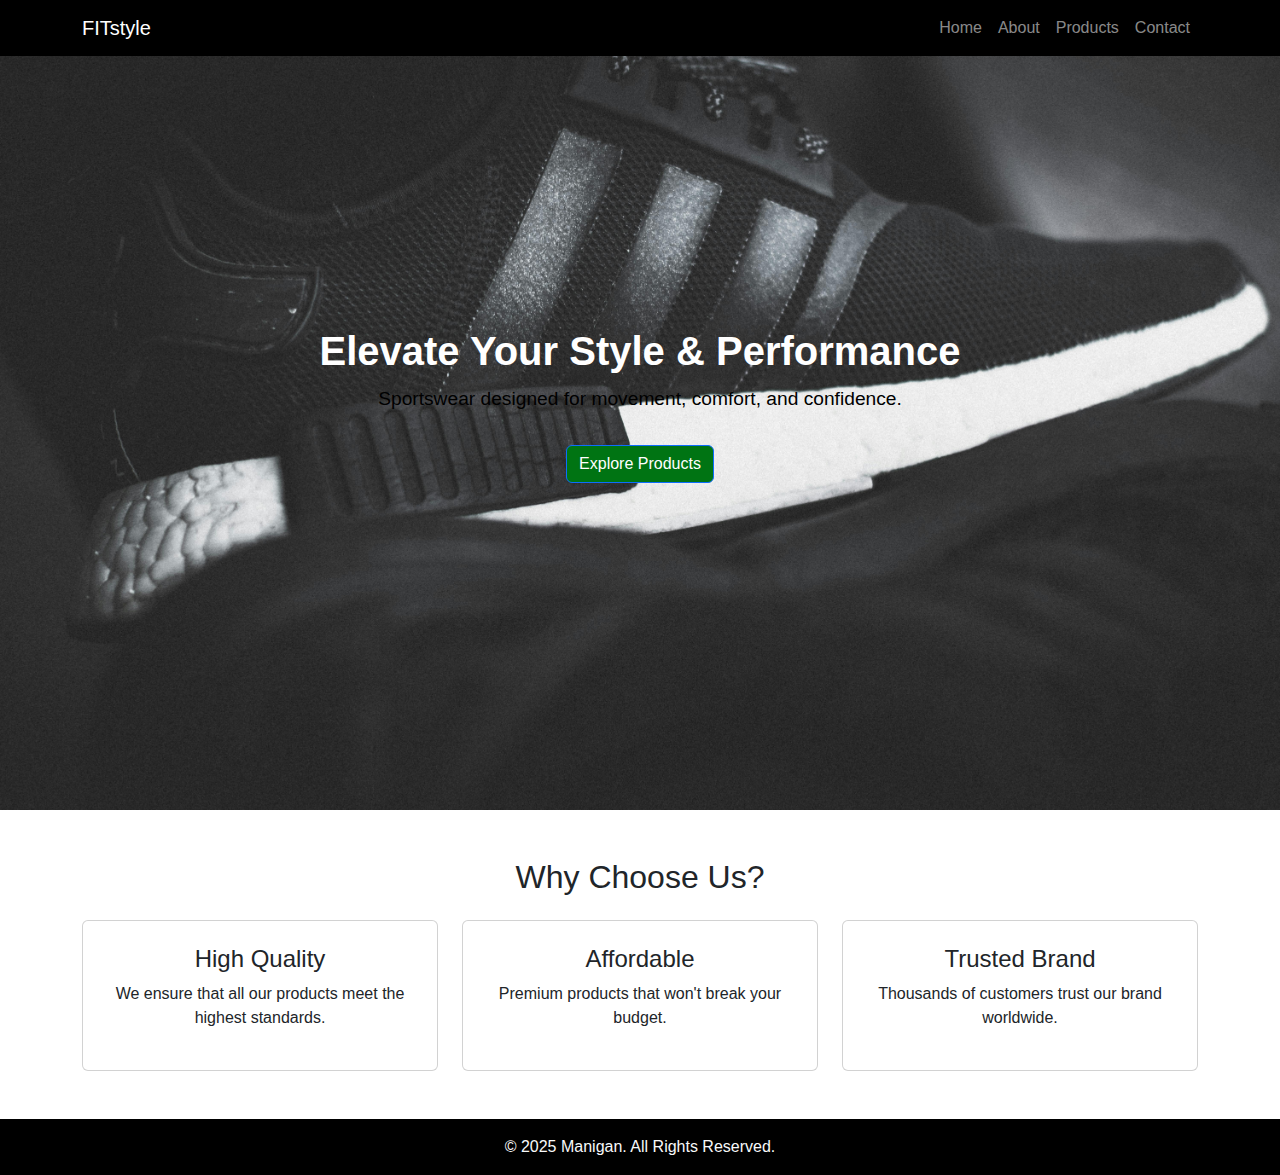
<file: index.html>
<!DOCTYPE html>
<html lang="en">
<head>
  <meta charset="UTF-8">
  <meta name="viewport" content="width=device-width, initial-scale=1.0">
  <title>FITstyle | Home</title>

  <link rel="stylesheet" href="https://cdn.jsdelivr.net/npm/bootstrap@5.3.3/dist/css/bootstrap.min.css">
  <link rel="stylesheet" href="style.css">

  <script src="script.js"></script>

</head>
<body>
<nav class="navbar navbar-expand-lg navbar-dark fixed-top">
  <div class="container">
    <a class="navbar-brand" href="index.html">FITstyle</a>
    <button class="navbar-toggler" type="button" data-bs-toggle="collapse" data-bs-target="#navbarNav">
      <span class="navbar-toggler-icon"></span>
    </button>
    <div class="collapse navbar-collapse" id="navbarNav">
      <ul class="navbar-nav ms-auto">
        <li class="nav-item"><a class="nav-link" href="index.html">Home</a></li>
        <li class="nav-item"><a class="nav-link" href="about.html">About</a></li>
        <li class="nav-item"><a class="nav-link" href="products.html">Products</a></li>
        <li class="nav-item"><a class="nav-link" href="contact.html">Contact</a></li>
      </ul>
    </div>
  </div>
</nav>

<header class="hero">
    <div class="hero-content">
        <h1>Elevate Your Style & Performance</h1>
        <p>Sportswear designed for movement, comfort, and confidence.</p>
        <a href="products.html" class="btn btn-primary mt-3">Explore Products</a>
    </div>
</header>

<section class="py-5">
  <div class="container text-center">
    <h2 class="mb-4">Why Choose Us?</h2>
    <div class="row g-4">
      <div class="col-lg-4">
        <div class="card p-4 feature-card">
          <h4>High Quality</h4>
          <p>We ensure that all our products meet the highest standards.</p>
        </div>
      </div>
      <div class="col-lg-4">
        <div class="card p-4 feature-card">
          <h4>Affordable</h4>
          <p>Premium products that won't break your budget.</p>
        </div>
      </div>
      <div class="col-lg-4">
        <div class="card p-4 feature-card">
          <h4>Trusted Brand</h4>
          <p>Thousands of customers trust our brand worldwide.</p>
        </div>
      </div>
    </div>
  </div>
</section>

<footer class="text-center p-3 text-light">
    © 2025 Manigan. All Rights Reserved.
</footer>
<script src="script.js"></script>
<script src="https://cdn.jsdelivr.net/npm/bootstrap@5.3.3/dist/js/bootstrap.bundle.min.js"></script>

</body>
</html>
</file>
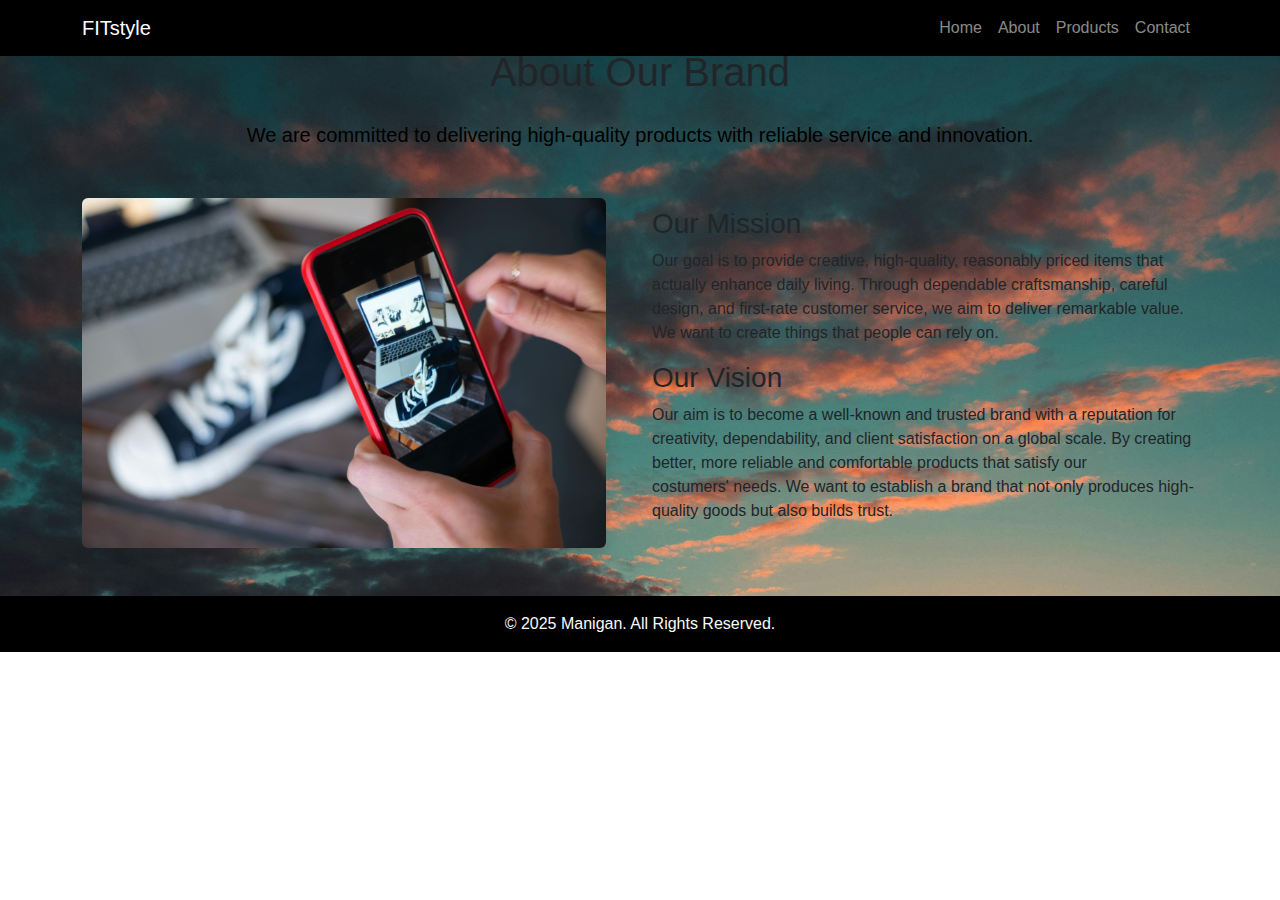
<file: about.html>
<!DOCTYPE html>
<html lang="en">
<head>
  <meta charset="UTF-8">
  <meta name="viewport" content="width=device-width, initial-scale=1.0">
  <title>About Us</title>

  <link rel="stylesheet" href="https://cdn.jsdelivr.net/npm/bootstrap@5.3.3/dist/css/bootstrap.min.css">
  <link rel="stylesheet" href="style.css">

  <script src="script.js"></script>

</head>
<body>
<nav class="navbar navbar-expand-lg navbar-dark fixed-top">
  <div class="container">
    <a class="navbar-brand" href="index.html">FITstyle</a>
    <button class="navbar-toggler" type="button" data-bs-toggle="collapse" data-bs-target="#navbarNav">
      <span class="navbar-toggler-icon"></span>
    </button>
    <div class="collapse navbar-collapse" id="navbarNav">
      <ul class="navbar-nav ms-auto">
        <li class="nav-item"><a class="nav-link" href="index.html">Home</a></li>
        <li class="nav-item"><a class="nav-link" href="about.html">About</a></li>
        <li class="nav-item"><a class="nav-link" href="products.html">Products</a></li>
        <li class="nav-item"><a class="nav-link" href="contact.html">Contact</a></li>
      </ul>
    </div>
  </div>
</nav>

<section class="py-5 about-section">
  <div class="container">
    <h1 class="text-center mb-4">About Our Brand</h1>
    <p class="lead text-center mb-5">
      We are committed to delivering high-quality products with reliable service and innovation.
    </p>

    <div class="row align-items-center">
      <div class="col-lg-6">
        <img src="images/about.jpg" class="img-fluid rounded shadow" alt="About Image">
      </div>
      <div class="col-lg-6">
        <h3>Our Mission</h3>
        <p>Our goal is to provide creative, high-quality, reasonably priced items that actually enhance daily living. Through dependable craftsmanship, careful design, and first-rate customer service, we aim to deliver remarkable value. We want to create things that people can rely on.</p>

        <h3>Our Vision</h3>
        <p>Our aim is to become a well-known and trusted brand with a reputation for creativity, dependability, and client satisfaction on a global scale. By creating better, more reliable and comfortable products that satisfy our costumers' needs. We want to establish a brand that not only produces high-quality goods but also builds trust.</p>
      </div>
    </div>
  </div>
</section>

<footer class="text-center p-3 text-light">
  © 2025 Manigan. All Rights Reserved.
</footer>

<script src="script.js"></script>
</body>
</html>
</file>
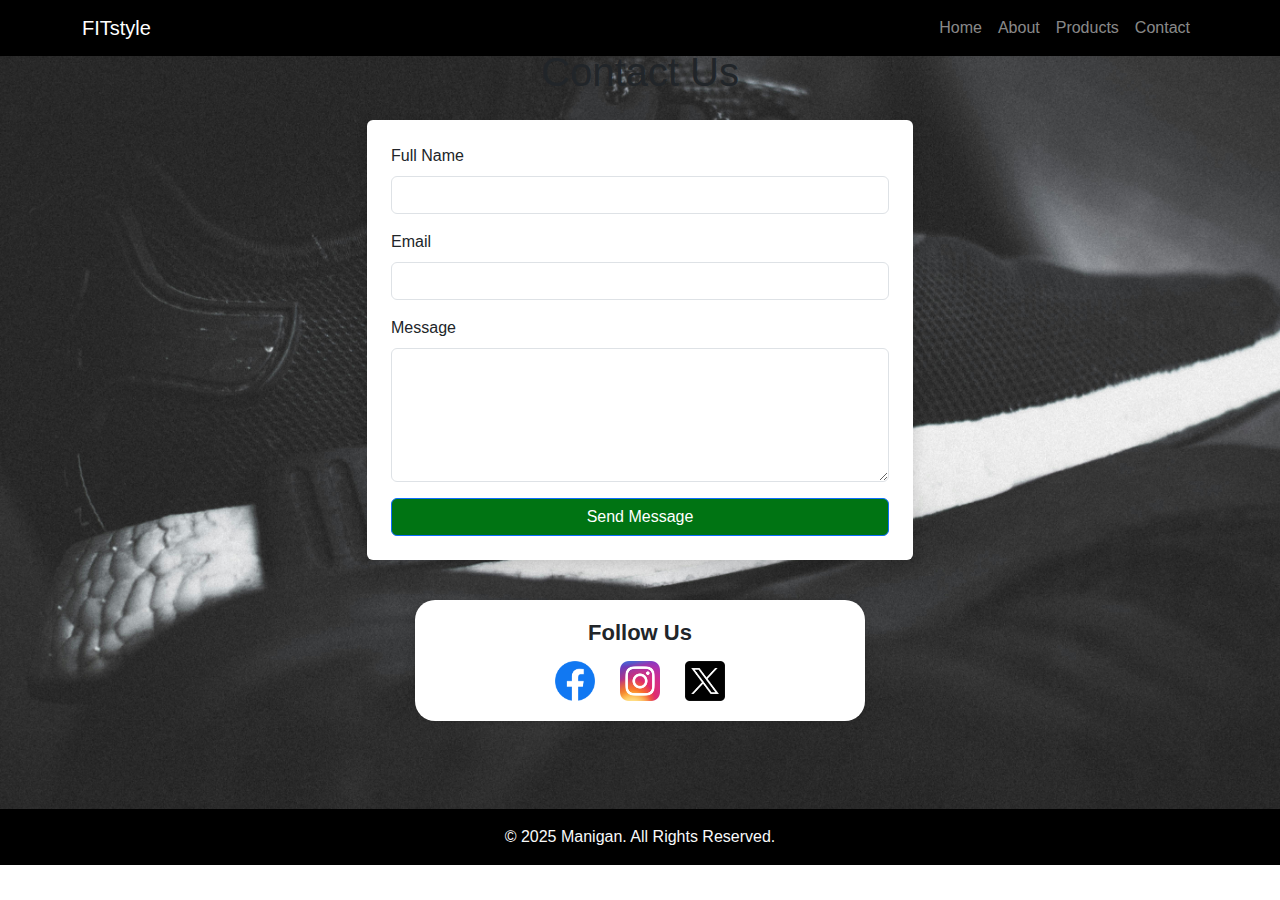
<file: contact.html>
<!DOCTYPE html>
<html lang="en">
<head>
  <meta charset="UTF-8">
  <meta name="viewport" content="width=device-width, initial-scale=1.0">
  <title>Contact Us</title>

  <link rel="stylesheet" href="https://cdn.jsdelivr.net/npm/bootstrap@5.3.3/dist/css/bootstrap.min.css">
  <link rel="stylesheet" href="style.css">

  <script src="script.js"></script>

</head>
<body>
<nav class="navbar navbar-expand-lg navbar-dark fixed-top">
  <div class="container">
    <a class="navbar-brand" href="index.html">FITstyle</a>
    <button class="navbar-toggler" type="button" data-bs-toggle="collapse" data-bs-target="#navbarNav">
      <span class="navbar-toggler-icon"></span>
    </button>
    <div class="collapse navbar-collapse" id="navbarNav">
      <ul class="navbar-nav ms-auto">
        <li class="nav-item"><a class="nav-link" href="index.html">Home</a></li>
        <li class="nav-item"><a class="nav-link" href="about.html">About</a></li>
        <li class="nav-item"><a class="nav-link" href="products.html">Products</a></li>
        <li class="nav-item"><a class="nav-link" href="contact.html">Contact</a></li>
      </ul>
    </div>
  </div>
</nav>

<section class="contact-bg py-5">
  <div class="container">
    <h1 class="text-center mb-4">Contact Us</h1>
    <div class="row">
      <div class="col-lg-6 mx-auto">
        <form id="contactForm" class="p-4 shadow bg-white rounded">
          <div class="mb-3">
            <label class="form-label">Full Name</label>
            <input type="text" id="name" class="form-control">
          </div>

          <div class="mb-3">
            <label class="form-label">Email</label>
            <input type="email" id="email" class="form-control">
          </div>

          <div class="mb-3">
            <label class="form-label">Message</label>
            <textarea id="message" rows="5" class="form-control"></textarea>
          </div>

          <button type="submit" class="btn btn-primary w-100">Send Message</button>
        </form>

      </div>
    </div>
  </div>

  <div class="social-bubble">
    <h3>Follow Us</h3>
    <div class="social-icons">
        <a href="https://www.facebook.com/" class="icon fb">
            <img src="images/fblogo.png" alt="Facebook">
        </a>
        <a href="https://www.instagram.com/" class="icon ig">
            <img src="images/iglogo.png" alt="Instagram">
        </a>
        <a href="https://x.com/" class="icon x">
            <img src="images/Xlogo.png" alt="X">
        </a>
    </div>
</div>

</section>

<footer class="text-center p-3 text-light">
  © 2025 Manigan. All Rights Reserved.
</footer>

<script src="script.js"></script>
<script src="https://cdn.jsdelivr.net/npm/bootstrap@5.3.3/dist/js/bootstrap.bundle.min.js"></script>

</body>
</html>
</file>
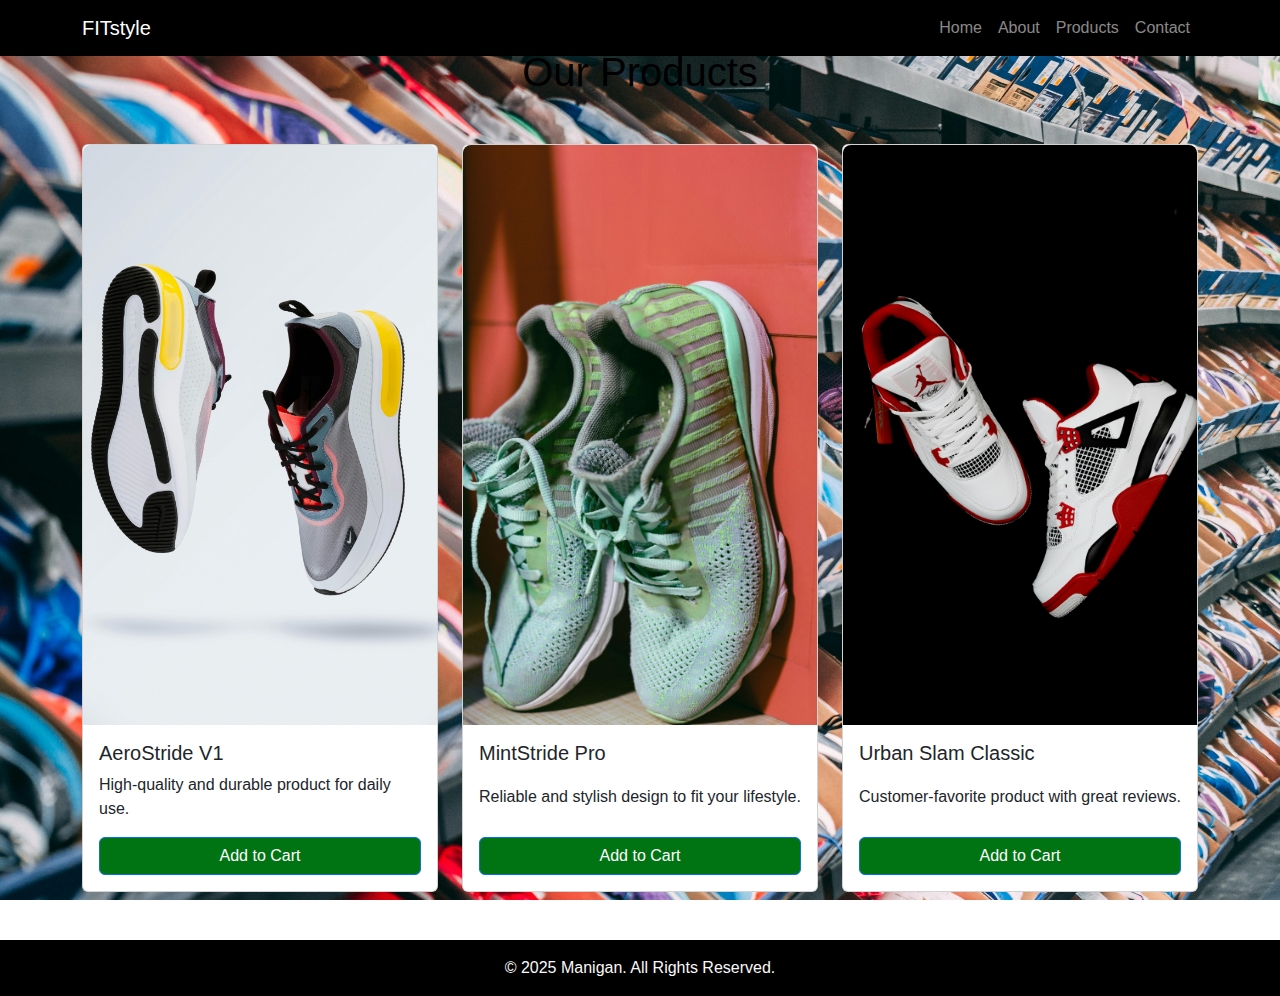
<file: products.html>
<!DOCTYPE html>
<html lang="en">
<head>
  <meta charset="UTF-8">
  <meta name="viewport" content="width=device-width, initial-scale=1.0">
  <title>Products</title>

  <link rel="stylesheet" href="https://cdn.jsdelivr.net/npm/bootstrap@5.3.3/dist/css/bootstrap.min.css">
  <link rel="stylesheet" href="style.css">

  <script src="script.js"></script>

</head>
<body>
<nav class="navbar navbar-expand-lg navbar-dark fixed-top">
  <div class="container">
    <a class="navbar-brand" href="index.html">FITstyle</a>
    <button class="navbar-toggler" type="button" data-bs-toggle="collapse" data-bs-target="#navbarNav">
      <span class="navbar-toggler-icon"></span>
    </button>
    <div class="collapse navbar-collapse" id="navbarNav">
      <ul class="navbar-nav ms-auto">
        <li class="nav-item"><a class="nav-link" href="index.html">Home</a></li>
        <li class="nav-item"><a class="nav-link" href="about.html">About</a></li>
        <li class="nav-item"><a class="nav-link" href="products.html">Products</a></li>
        <li class="nav-item"><a class="nav-link" href="contact.html">Contact</a></li>
      </ul>
    </div>
  </div>
</nav>

<section class="products-bg py-5">
  <div class="container">
    <h1 class="text-center mb-5">Our Products</h1>

    <div class="row g-4">
    
      <div class="col-md-4">
        <div class="card product-card">
          <img src="images/product1.jpg" class="card-img-top">
          <div class="card-body">
            <h5 class="card-title">AeroStride V1</h5>
            <p class="card-text">High-quality and durable product for daily use.</p>
            <button class="btn btn-primary add-btn">Add to Cart</button>
          </div>
        </div>
      </div>

      <div class="col-md-4">
        <div class="card product-card">
          <img src="images/product2.jpg" class="card-img-top">
          <div class="card-body">
            <h5 class="card-title">MintStride Pro</h5>
            <p class="card-text">Reliable and stylish design to fit your lifestyle.</p>
            <button class="btn btn-primary add-btn">Add to Cart</button>
          </div>
        </div>
      </div>

      <div class="col-md-4">
        <div class="card product-card">
          <img src="images/product3.jpg" class="card-img-top">
          <div class="card-body">
            <h5 class="card-title">Urban Slam Classic</h5>
            <p class="card-text">Customer-favorite product with great reviews.</p>
            <button class="btn btn-primary add-btn">Add to Cart</button>
          </div>
        </div>
      </div>
    </div>

  </div>
</section>

<footer class="text-center p-3 text-light">
  © 2025 Manigan. All Rights Reserved.
</footer>

<script src="script.js"></script>
<script src="https://cdn.jsdelivr.net/npm/bootstrap@5.3.3/dist/js/bootstrap.bundle.min.js"></script>

</body>
</html>
</file>
<file: style.css>
body {
    font-family:'Gill Sans', 'Gill Sans MT', Calibri, 'Trebuchet MS', sans-serif;
}
.navbar{
    background-color: #000000;
}

footer{
    background-color: #000000;

}
.hero {
    height: 90vh;
    background: url("images/bgimage.jpg") center/cover no-repeat;

    display: flex;
    align-items: center;     
    justify-content: center; 
    text-align: center;
}
.btn{
    background-color: #007413;
}
.btn:hover{
    background-color:#007413;
}
.mb-5{
    color: #000000;
}
.products-bg {
  background-image: url("images/bgproducts.jpg");
  background-size: cover;
  background-position: center;
  background-repeat: no-repeat;
  background-attachment: fixed;
}

.product-card {
    height: 100%;
    display: flex;
    flex-direction: column;
}

.product-card .card-body {
    flex-grow: 1;
    display: flex;
    flex-direction: column;
    justify-content: space-between;
}
.product-card img {
    width: 100%;
    height: 580px;     
    object-fit: cover;   
    border-top-left-radius: 8px;
    border-top-right-radius: 8px;
}

.contact-bg{
  background-image: url(images/bgimage.jpg);
  background-size: cover;
  background-position: center;
  background-repeat: no-repeat;
  background-attachment: fixed;
}

.social-bubble {
    width: 450px;
    margin: 40px auto;
    background: white;
    padding: 20px 30px;
    border-radius: 20px;
    box-shadow: 0 0 10px rgba(0,0,0,0.15);
    text-align: center;
}

.social-bubble h3 {
    margin-bottom: 15px;
    font-size: 22px;
    font-weight: 600;
}

.social-icons {
    display: flex;
    justify-content: center;
    gap: 25px;
}

.social-icons .icon img {
    width: 40px;
    height: 40px;
    cursor: pointer;
    transition: transform .2s ease;
}

.social-icons .icon img:hover {
    transform: scale(1.15);
}


.hero-content h1 {
    color: #ffffff; 
    font-weight: bold;
}

.hero-content p {
    color: #000000; 
    font-size: 1.2rem;
    margin-top: 10px;
}

.feature-card {
    transition: 0.3s;
}

.feature-card:hover {
    transform: translateY(-5px);
}

.product-card {
    transition: 0.3s;
}

.product-card:hover {
    transform: scale(1.03);
}

.about-section img {
    max-height: 350px;
    object-fit: cover;
}
.about-section{
  background-image: url(images/aboutusbg.jpg);
  background-size: cover;
  background-position: center;
  background-repeat: no-repeat;
  background-attachment: fixed;
}
</file>
